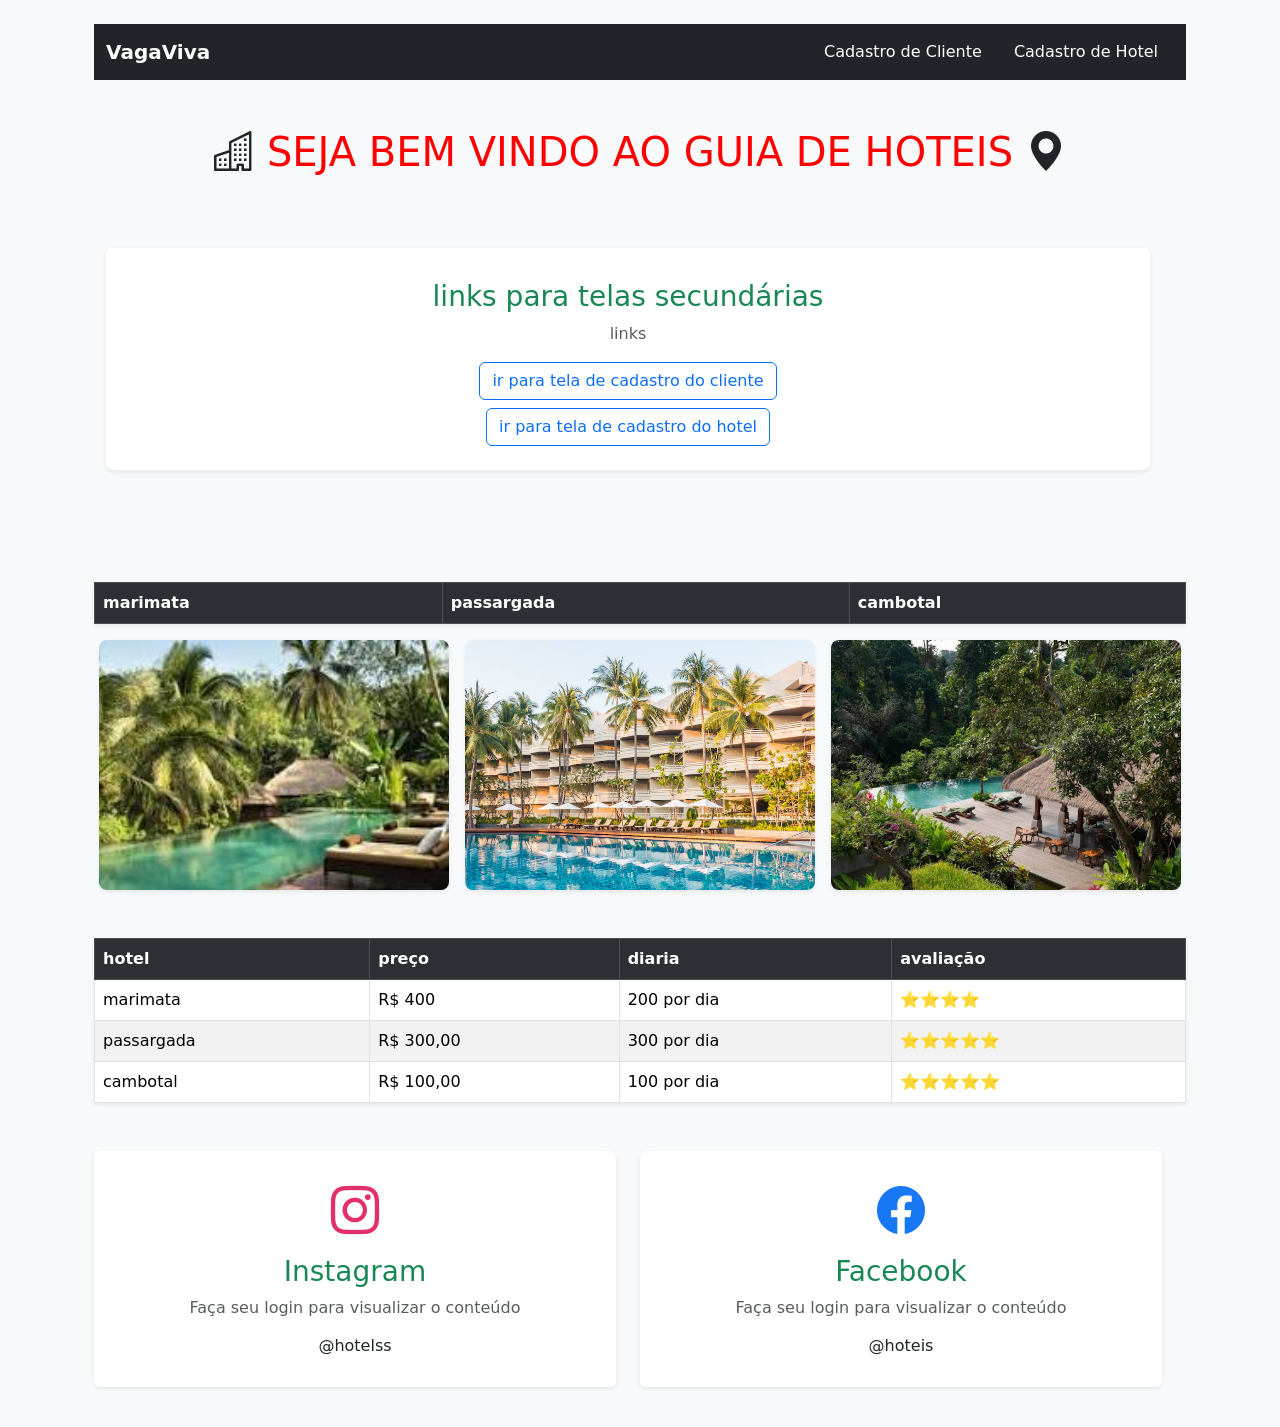
<file: index.html>
<!DOCTYPE html>
<html lang="pt-BR">

<head>
    <meta charset="UTF-8">
    <meta name="viewport" content="width=device-width, initial-scale=1.0">
    <title>Treino Bootstrap 01 - Cores e Botões</title>

    <link href="https://cdn.jsdelivr.net/npm/bootstrap@5.3.0/dist/css/bootstrap.min.css" rel="stylesheet">
    <link rel="stylesheet" href="https://cdn.jsdelivr.net/npm/bootstrap-icons@1.11.1/font/bootstrap-icons.css">

    <style>
        .img-padrao {
            width: 350px;
            height: 250px;
            object-fit: cover;
            border-radius: 8px;
        }
    </style>
</head>

<body class="container p-4 bg-light">
    <nav class="navbar navbar-dark bg-dark mb-4">
        <div class="container">
            <a class="navbar-brand fw-bold" href="">VagaViva</a>
            <ul class="nav">
                <li class="nav-item">
                    <a class="nav-link text-white" href="">Cadastro de Cliente</a>
                </li>
                <li class="nav-item">
                    <a class="nav-link text-white" href="">Cadastro de Hotel</a>
                </li>
            </ul>
        </div>
    </nav>


    <h1 style="text-align: center; color: red;" class="mt-5 mb-5">
        <i class="bi bi-buildings text-dark"></i> SEJA BEM VINDO AO GUIA DE HOTEIS <i
            class="bi bi-geo-alt-fill text-dark"></i>
    </h1>

    <div class="row w-100 mt-4">
        <div class="col-md-12 p-4 mb-3">
            <div class="card shadow-sm border-0 h-100">
                <div class="card-body text-center p-4">
                    <h3 class="card-title text-success mt-2">links para telas secundárias</h3>
                    <p class="card-text text-muted">links</p>
                    <a href="cadastrar_cliente.html" class="btn btn-outline-primary mb-2">ir para tela de cadastro do
                        cliente</a>
                    <br>
                    <a href="cadastro_hotel.html" class="btn btn-outline-primary">ir para tela de cadastro do hotel</a>
                </div>
            </div>
        </div>
    </div>

    <br><br><br>

    <table class="table table-striped table-hover table-bordered shadow-sm">
        <tr class="table-dark">
            <th>marimata</th>
            <th>passargada</th>
            <th>cambotal</th>
        </tr>
    </table>


    <div class="d-flex justify-content-center flex-wrap gap-3 mb-5">
        <img src="img/download.jpg" alt="Imagem 1" class="img-padrao shadow-sm">
        <img src="img/piscina-de-natacao_74190-1977.avif" alt="Imagem 2" class="img-padrao shadow-sm">
        <img src="img/imagesss.jpg" alt="Imagem 3" class="img-padrao shadow-sm">
    </div>


    <table class="table table-striped table-hover table-bordered shadow-sm mt-4">
        <tr class="table-dark">
            <th>hotel</th>
            <th>preço</th>
            <th>diaria</th>
            <th>avaliação</th>
        </tr>
        <tr>
            <td>marimata</td>
            <td>R$ 400</td>
            <td>200 por dia</td>
            <td>⭐⭐⭐⭐</td>
        </tr>
        <tr>
            <td>passargada</td>
            <td>R$ 300,00</td>
            <td>300 por dia</td>
            <td>⭐⭐⭐⭐⭐</td>
        </tr>
        <tr>
            <td>cambotal</td>
            <td>R$ 100,00</td>
            <td>100 por dia</td>
            <td>⭐⭐⭐⭐⭐</td>
        </tr>
    </table>



    <div class="row w-100 mt-5">
        <div class="col-md-6 mb-3">
            <div class="card shadow-sm border-0 h-100">
                <div class="card-body text-center p-4">
                    <i class="bi bi-instagram" style="font-size: 3rem; color: #E1306C;"></i>
                    <h3 class="card-title text-success mt-2">Instagram</h3>
                    <p class="card-text text-muted">Faça seu login para visualizar o conteúdo</p>
                    <h6>@hotelss</h6>
                </div>
            </div>
        </div>

        <div class="col-md-6 mb-3">
            <div class="card shadow-sm border-0 h-100">
                <div class="card-body text-center p-4">
                    <i class="bi bi-facebook" style="font-size: 3rem; color: #1877F2;"></i>
                    <h3 class="card-title text-success mt-2">Facebook</h3>
                    <p class="card-text text-muted">Faça seu login para visualizar o conteúdo</p>
                    <h6>@hoteis</h6>
                </div>
            </div>
        </div>
    </div>

    <script src="https://cdn.jsdelivr.net/npm/bootstrap@5.3.0/dist/js/bootstrap.bundle.min.js"></script>

</body>

</html>
</file>
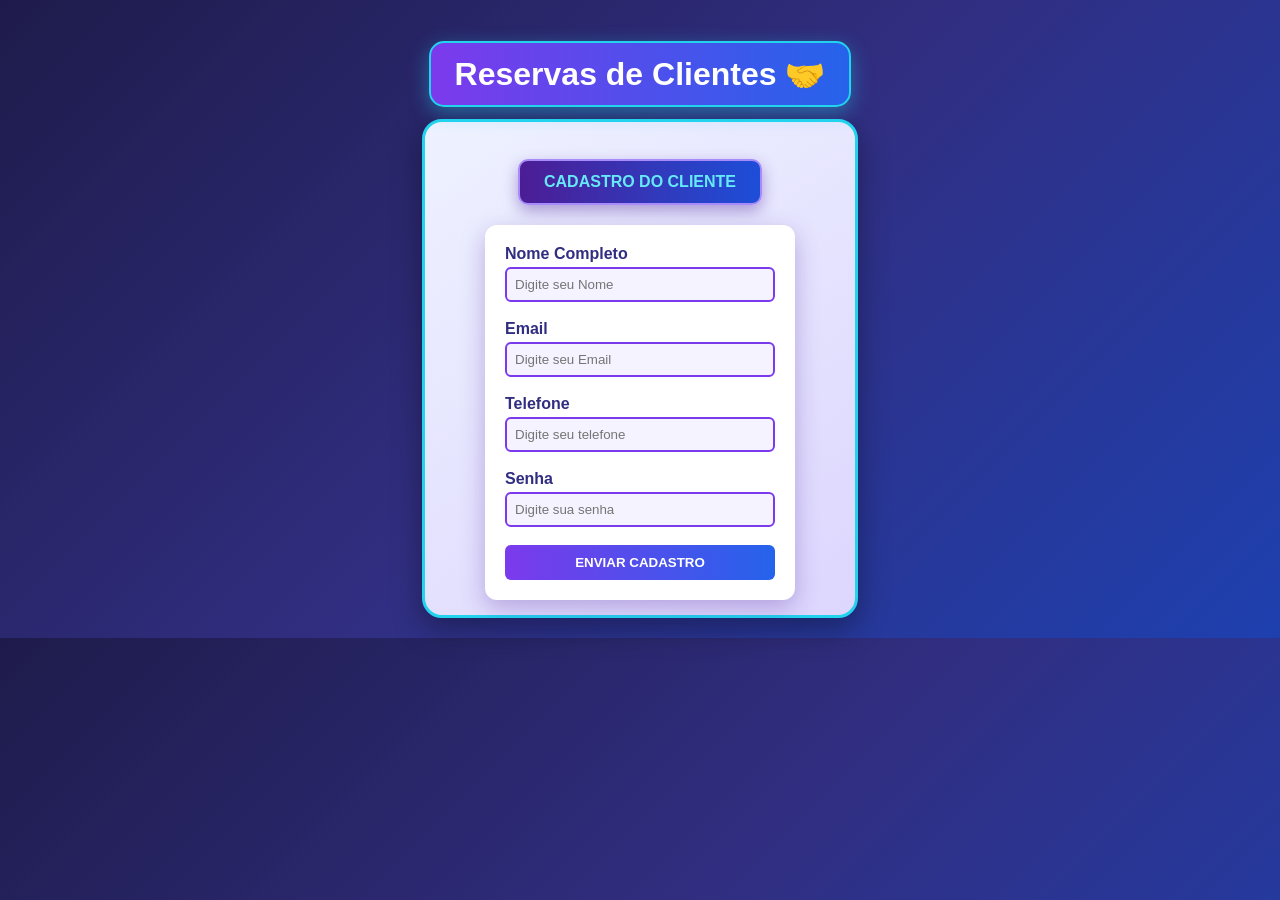
<file: cadastrar_cliente.html>
<!DOCTYPE html>
<html lang="">

<head>
    <meta charset="UTF-8">
    <meta name="viewport" content="width=device-width, initial-scale=1.0">
    <title>Primavera</title>
    <link rel="stylesheet" href="estilo.css/css.css">

    <style>
        .input {
            padding: 8px;
            width: 250px;
            border: 2px solid #7c3aed;
            border-radius: 6px;
            background-color: #f5f3ff;
            color: #1e1b4b;
        }

        .input:focus {
            outline: none;
            border-color: #06b6d4;
            background-color: #ecfeff;
        }

        .label {
            display: block;
            text-align: left;
            margin-bottom: 4px;
            font-weight: bold;
            color: #312e81;
        }

        .form {
            display: inline-block;
            text-align: left;
            background-color: #ffffff;
            padding: 20px;
            border-radius: 12px;
            box-shadow: 0px 8px 25px rgba(76, 29, 149, 0.3);
        }

        button {
            padding: 10px 15px;
            background: linear-gradient(90deg, #7c3aed, #2563eb);
            color: white;
            border: none;
            border-radius: 6px;
            cursor: pointer;
            width: 100%;
            font-weight: bold;
        }

        button:hover {
            background: linear-gradient(90deg, #6d28d9, #0891b2);
        }
    </style>
</head>

<body style="
    text-align: center;
    margin: 0;
    padding: 20px;
    background: linear-gradient(135deg, #1e1b4b, #312e81, #1e40af);
">

    <h1 style="
        background: linear-gradient(90deg, #7c3aed, #2563eb);
        border-radius: 15px;
        display: inline-block;
        padding: 12px 24px;
        border: 2px solid #22d3ee;
        box-shadow: 0px 6px 20px rgba(34, 211, 238, 0.4);
        margin-bottom: 12px;
        color: #ffffff;
    ">
        Reservas de Clientes 🤝
    </h1>

    <div style="
        border: 3px solid #22d3ee;
        background: linear-gradient(145deg, #eef2ff, #ddd6fe);
        padding: 15px;
        max-width: 400px;
        margin: 0 auto;
        border-radius: 20px;
        box-shadow: 0px 10px 30px rgba(0, 0, 0, 0.35);
    ">

        <h4 style="
            background: linear-gradient(90deg, #4c1d95, #1d4ed8);
            border-radius: 10px;
            display: inline-block;
            padding: 12px 24px;
            border: 2px solid #a78bfa;
            box-shadow: 0px 6px 15px rgba(76, 29, 149, 0.4);
            margin-bottom: 20px;
            color: #67e8f9;
        ">
            CADASTRO DO CLIENTE
        </h4>

        <form class="form" action="salvar_cliente.php" method="post">

            <label class="label" for="nome">Nome Completo</label>
            <input class="input" type="text" id="nome" name="nome" placeholder="Digite seu Nome" required>
            <br><br>

            <label class="label" for="email">Email</label>
            <input class="input" type="email" id="email" name="email" placeholder="Digite seu Email" required>
            <br><br>

            <label class="label" for="telefone">Telefone</label>
            <input class="input" type="number" id="telefone" name="telefone" placeholder="Digite seu telefone" required>
            <br><br>

            <label class="label" for="senha">Senha</label>
            <input class="input" type="password" id="senha" name="senha" placeholder="Digite sua senha" required>
            <br><br>

            <button type="submit">ENVIAR CADASTRO</button>

            <br>
        </form>

    </div>

</body>

</html>
</file>
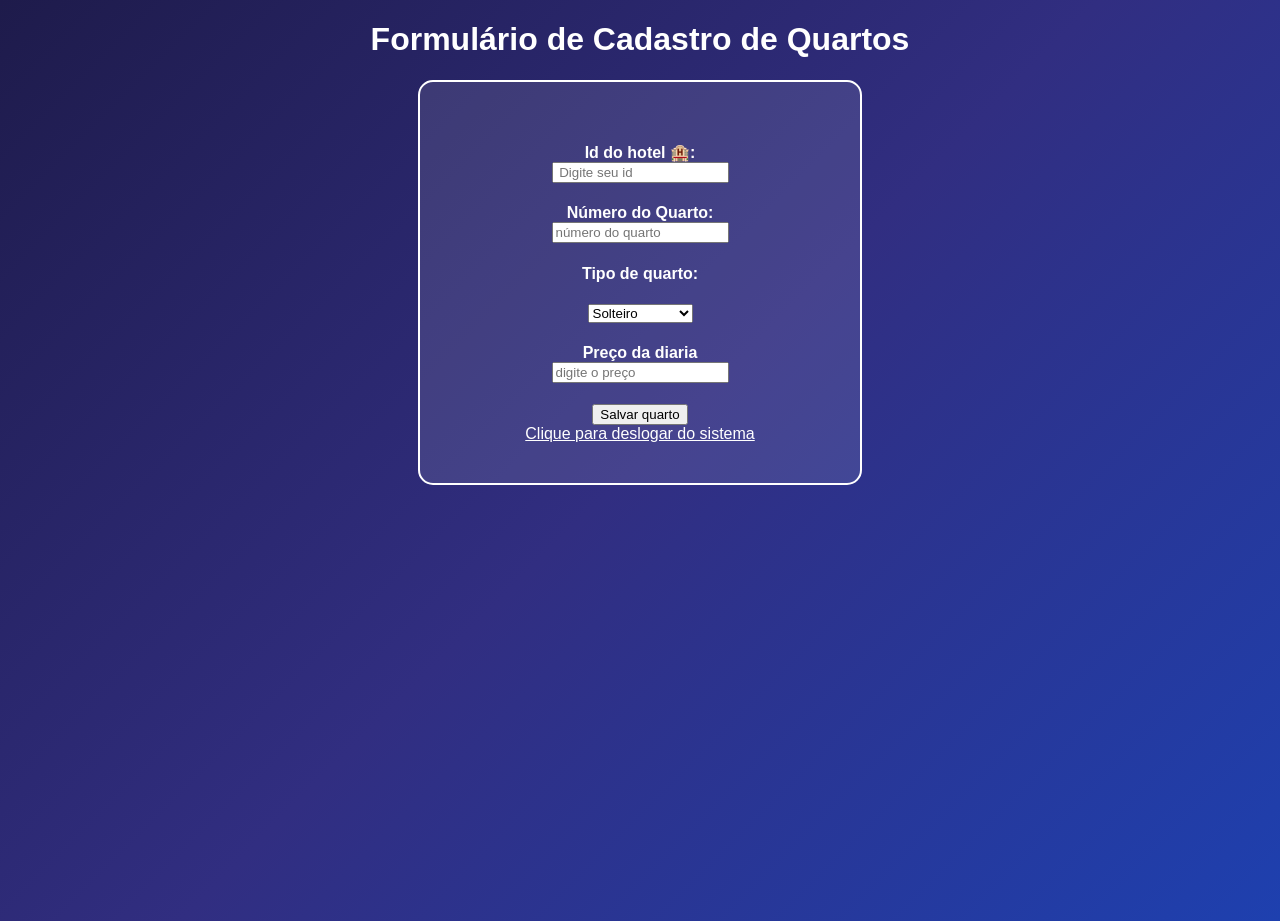
<file: cadastrar_quarto.html>
<!DOCTYPE html>
<html lang="pt-br">

<head>
    <meta charset="UTF-8">
    <meta name="viewport" content="width=device-width, initial-scale=1.0">
    <title>Document</title>

     <link rel="stylesheet" href="estilo.css/styleeeee.css">
</head>

<body style="text-align: center;">

    <h1 style="color: white;">Formulário de Cadastro de Quartos</h1>

    <form action="salvar_quarto.php" method="post">


        <h4>
            <label for="texto" style="color: white;">Id do hotel 🏨:</label><br>
            <input type="number" name="id_hotel" id="id_hotel" placeholder=" Digite seu id" required>
        </h4>

        <h4>
            <label for="cidade" style="color: white;">Número do Quarto:</label><br>
            <input type="text" name="numero_quarto" id="numero_quarto" placeholder="número do quarto" required>
        </h4>



        <h4 style="color: white;">Tipo de quarto:</h4>
        <select name="tipo_quarto" id="tipo_quarto">
            
            <option value="Solteiro">Solteiro </option>
            <option value="Casal">Casal </option>
            <option value="Suíte de Luxo">Suíte de Luxo </option>

        </select>


        <h4>
            <label for="cidade" style="color: white;">Preço da diaria</label><br>
            <input type="number" step="0.01" name="preco_diaria" id="preco_diaria" placeholder="digite o preço" required>
        </h4>

<button>Salvar quarto</button>
<br>
<a href="logout_hotel.php" style="color: white;">Clique para deslogar do sistema</a>


    </form>


</body>

</html>
</file>
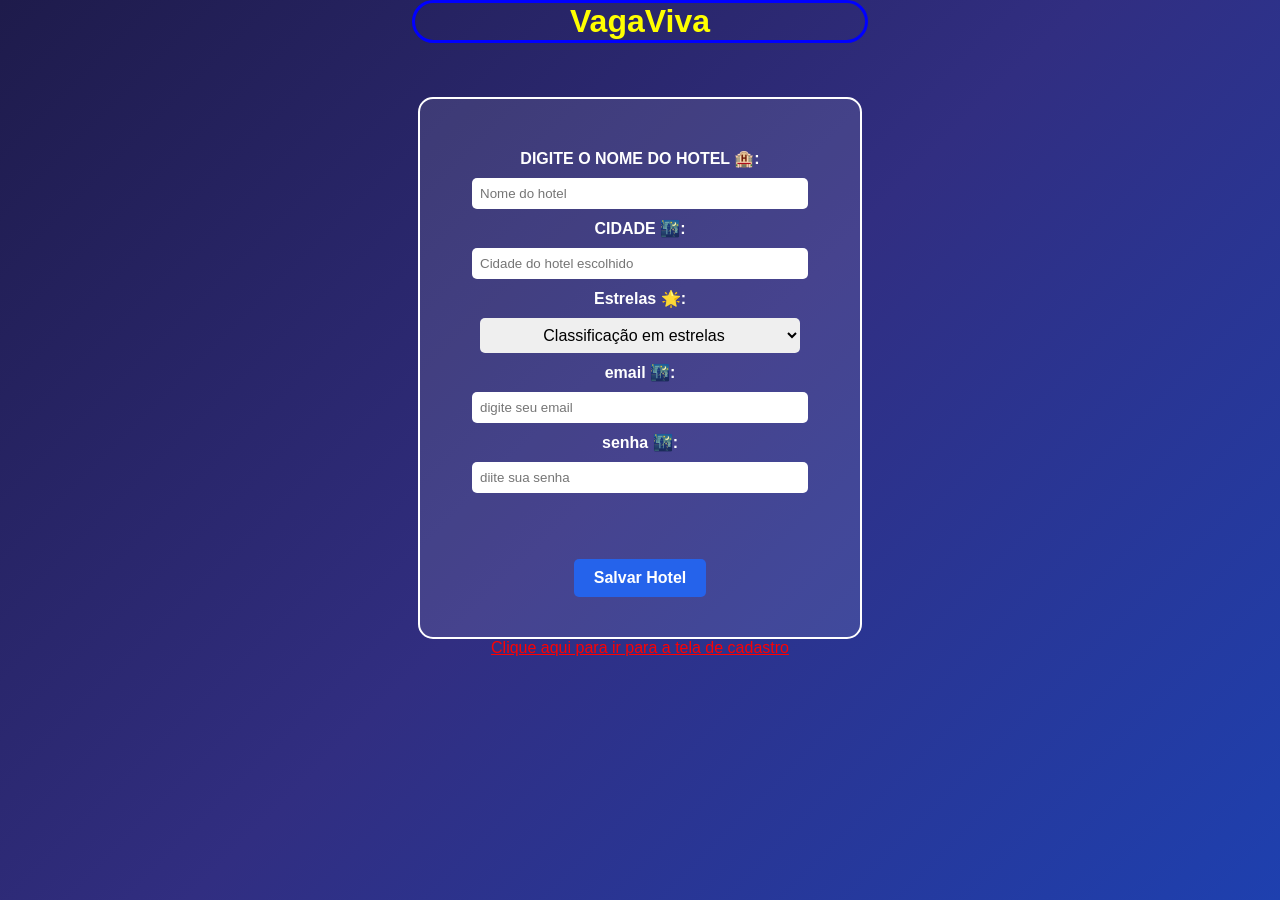
<file: cadastro_hotel.html>
<!DOCTYPE html>
<html lang="pt-BR">

<head>
    <meta charset="UTF-8">
    <meta name="viewport" content="width=device-width, initial-scale=1.0">
    <title>Hotel</title>
    <link rel="stylesheet" href="estilo.css/style4.css">
    <style>
        h1 {
            margin-top: 50px;
            color: yellow;
        }

        form {
            border: 2px solid #ffffff;
            border-radius: 15px;
            padding: 40px 20px;
            max-width: 400px;
            margin: 0 auto;
            background-color: rgba(255, 255, 255, 0.1);
        }

        h4 {
            color: #ffffff;
            margin: 10px 0;
            text-align: center;
        }

        input {
            padding: 8px;
            width: 80%;
            margin-top: 10px;
            border-radius: 5px;
            border: none;
        }

        select {
            text-align: center;
            padding: 8px;
            font-size: 16px;
            border-radius: 5px;
            border: none;
            width: 80%;
        }

        button {
            padding: 10px 20px;
            font-size: 16px;
            cursor: pointer;
            border-radius: 5px;
            border: none;
            background-color: #2563eb;
            color: white;
            margin-top: 20px;
            font-weight: bold;
            transform: scale(1);
            transition: all 0.3s ease;
        }

        button:hover {
            background-color: #1e1b4b;
            transform: scale(1.09);
            transition: all 0.3s ease;
        }
    </style>
</head>

<body>
    <h1 style="border: 3px solid blue;width:450px;margin: auto;border-radius: 60px;">VagaViva</h1>
    <br>
    <br>
    <br>
    <form action="salvar_hotel.php" method="post">


        <h4>
            <label for="texto">DIGITE O NOME DO HOTEL 🏨:</label><br>
            <input type="text" name="texto" id="texto" placeholder="Nome do hotel" required>
        </h4>

        <h4>
            <label for="cidade">CIDADE 🌃:</label><br>
            <input type="text" name="cidade" id="cidade" placeholder="Cidade do hotel escolhido" required>
        </h4>

        <h4>Estrelas 🌟:</h4>
        <select name="avaliacao" id="avaliacao">
            <option value="">Classificação em estrelas</option>
            <option value="1">⭐ </option>
            <option value="2">⭐⭐ </option>
            <option value="3">⭐⭐⭐ </option>
            <option value="4">⭐⭐⭐⭐ </option>
            <option value="5">⭐⭐⭐⭐⭐ </option>
        </select>

        <h4>
            <label for="cidade">email 🌃:</label><br>
            <input type="email" name="email" id="email" placeholder="digite seu email" required>
        </h4>


        <h4>
            <label for="cidade">senha 🌃:</label><br>
            <input type="password" name="senha" id="senha" placeholder="diite sua senha" required>
        </h4>





        <br><br>

        <button type="submit">Salvar Hotel</button>
        <br>
    </form>
    <a href="inde.html" style="color: red;">Clique aqui para ir para a tela de cadastro</a>


</body>

</html>
</file>
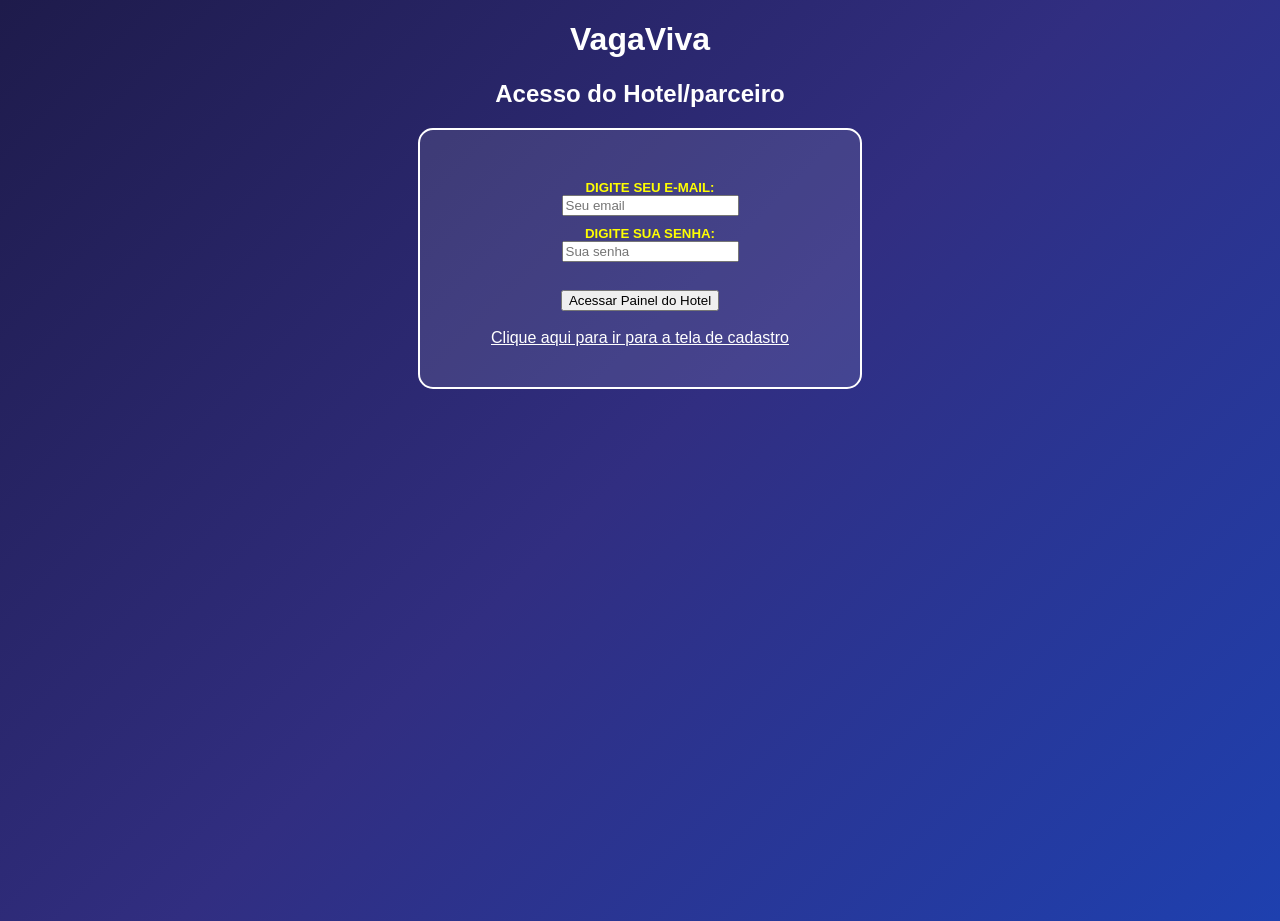
<file: login_hotel.html>
<!DOCTYPE html>
<html lang="pt-br">

<head>
    <meta charset="UTF-8">
    <meta name="viewport" content="width=device-width, initial-scale=1.0">
    <title>Document</title>

     <link rel="stylesheet" href="estilo.css/styleee.css">
</head>

<body style="text-align: center;">
    <h1>VagaViva</h1>
    <h2>Acesso do Hotel/parceiro</h2>


    <form action="autenticar_hotel.php" method="post">


        <h5 style="color: #312e81; margin: 10px 0; text-align: left; padding-left: 5%;text-align: center; color: yellow;">
            <label for="email">DIGITE SEU E-MAIL:</label><br>
            <input type="email" name="email" id="email" placeholder="Seu email" required>
        </h5>

        <h5 style="color: #312e81; margin: 10px 0; text-align: left; padding-left: 5%;text-align: center; color: yellow;">
            <label for="senha">DIGITE SUA SENHA:</label><br>
            <input type="password" name="senha" id="senha" placeholder="Sua senha" required>
        </h5>
        <br>
        <button type="submit" style="text-align: center;">Acessar Painel do Hotel</button>
        <br>
        <br>
       
        <a href="cadastro_hotel.html" style="color: white;">Clique aqui para ir para a tela de cadastro</a>
       
    </form>
</body>

</html>
</file>
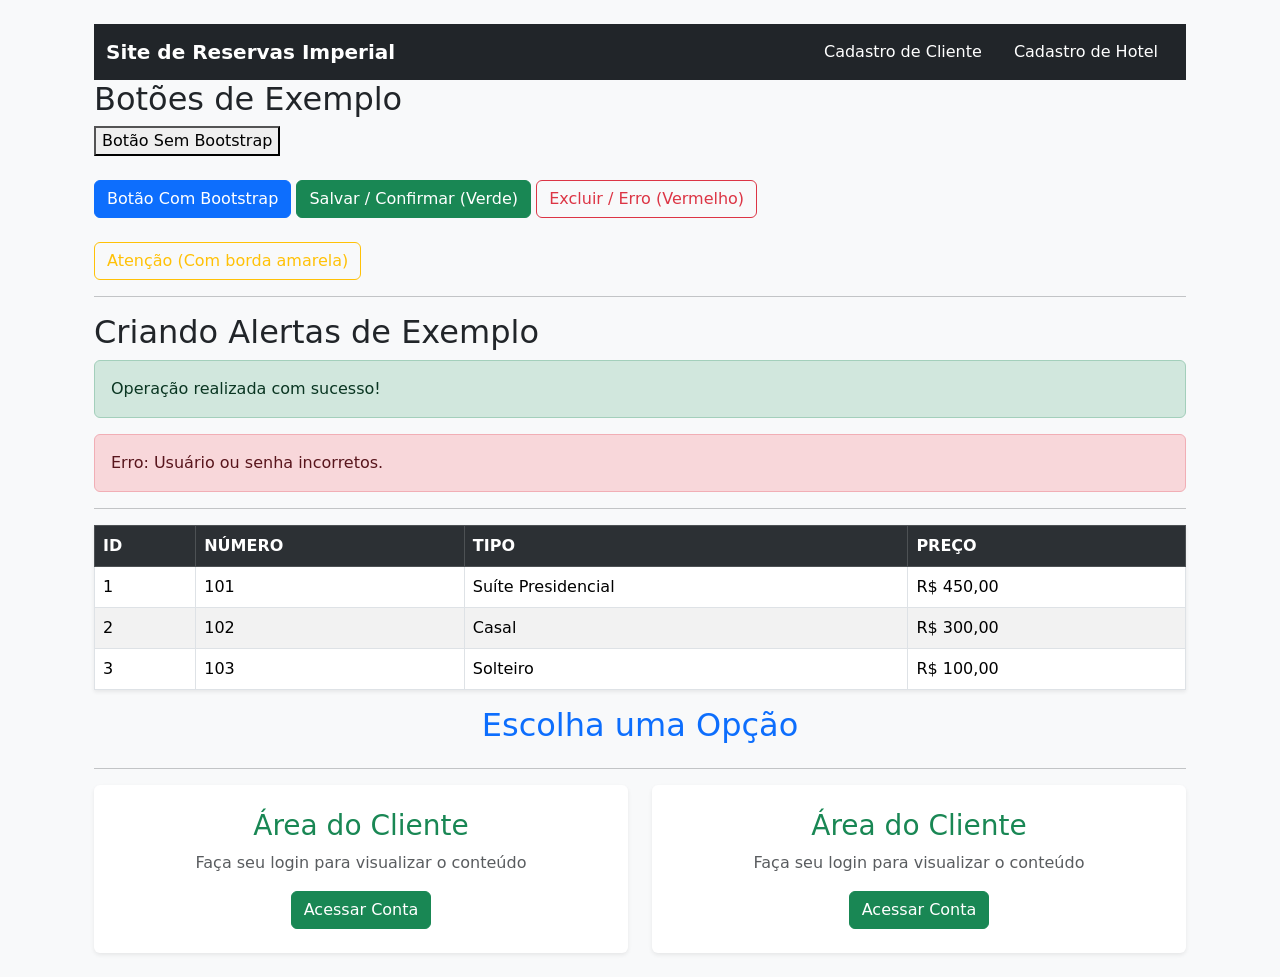
<file: treino_01.html>
<!DOCTYPE html>
<html lang="en">
<head>
    <meta charset="UTF-8">
    <meta name="viewport" content="width=device-width, initial-scale=1.0">
    <title>Treino Bootstrap 01 - Cores e Botões</title>
    <link href="https://cdn.jsdelivr.net/npm/bootstrap@5.3.0/dist/css/bootstrap.min.css" rel="stylesheet">
</head>
<body class="container p-4 bg-light">
    <nav class="navbar navbar-dark bg-dark">
        <div class="container">
            <a class="navbar-brand fw-bold" href="">Site de Reservas Imperial</a>
            <ul class="nav">
                <li class="nav-item">
                    <a class="nav-link text-white" href="">Cadastro de Cliente</a>
                </li>
                <li class="nav-item">
                    <a class="nav-link text-white" href="">Cadastro de Hotel</a>
                </li>
            </ul>
        </div>
    </nav>

    <h2>Botões de Exemplo</h2>
    <button>Botão Sem Bootstrap</button>
    <br><br>
    <button class="btn btn-primary">Botão Com Bootstrap</button>
    <button class="btn btn-success">Salvar / Confirmar (Verde)</button>
    <button class="btn btn-outline-danger">Excluir / Erro (Vermelho)</button>
    <br><br>
    <button class="btn btn-outline-warning">Atenção (Com borda amarela)</button>

    <hr>
    <h2>Criando Alertas de Exemplo</h2>
    <div class="alert alert-success">Operação realizada com sucesso!</div>
    <div class="alert alert-danger">Erro: Usuário ou senha incorretos.</div>

    <hr>
    <table class="table table-striped table-hover table-bordered shadow-sm">
        <tr class="table-dark">
            <th>ID</th>
            <th>NÚMERO</th>
            <th>TIPO</th>
            <th>PREÇO</th>
        </tr>
        <tr>
            <td>1</td>
            <td>101</td>
            <td>Suíte Presidencial</td>
            <td>R$ 450,00</td>
        </tr>
        <tr>
            <td>2</td>
            <td>102</td>
            <td>Casal</td>
            <td>R$ 300,00</td>
        </tr>
        <tr>
            <td>3</td>
            <td>103</td>
            <td>Solteiro</td>
            <td>R$ 100,00</td>
        </tr>
    </table>

    <h2 class="text-center mb-4 text-primary">Escolha uma Opção</h2>

    <hr>
    <div class="row">
        <div class="col-md-6">
            <div class="card shadow-sm border-0 h-100">
                <div class="card-body text-center p-4">
                    <h3 class="card-title text-success">Área do Cliente</h3>
                    <p class="card-text text-muted">Faça seu login para visualizar o conteúdo</p>
                    <a href="" class="btn btn-success">Acessar Conta</a>
                </div>
            </div>
        </div>
        <div class="col-md-6">
            <div class="card shadow-sm border-0 h-100">
                <div class="card-body text-center p-4">
                    <h3 class="card-title text-success">Área do Cliente</h3>
                    <p class="card-text text-muted">Faça seu login para visualizar o conteúdo</p>
                    <a href="" class="btn btn-success">Acessar Conta</a>
                </div>
            </div>
        </div>
    </div>
</body>

</html>
</file>
<file: estilo.css/css.css>
body{
    background-color: rgb(108, 26, 8);
    font-family: Arial, Helvetica, sans-serif;
}
</file>
<file: estilo.css/styleeeee.css>
body {
            text-align: center;
            font-family: Arial, sans-serif;
            background: linear-gradient(135deg, #1e1b4b, #312e81, #1e40af);
            color: white;
            min-height: 100vh;
            margin: 0;
        }

        form {
            border: 2px solid #ffffff;
            border-radius: 15px;
            padding: 40px 20px;
            max-width: 400px;
            margin: 0 auto;
            background-color: rgba(255, 255, 255, 0.1);
        }
</file>
<file: estilo.css/style4.css>
body {
            text-align: center;
            font-family: Arial, sans-serif;
            background: linear-gradient(135deg, #1e1b4b, #312e81, #1e40af);
            color: white;
            min-height: 100vh;
            margin: 0;
        }
</file>
<file: estilo.css/styleee.css>
body {
            text-align: center;
            font-family: Arial, sans-serif;
            background: linear-gradient(135deg, #1e1b4b, #312e81, #1e40af);
            color: white;
            min-height: 100vh;
            margin: 0;
        }

        form {
            border: 2px solid #ffffff;
            border-radius: 15px;
            padding: 40px 20px;
            max-width: 400px;
            margin: 0 auto;
            background-color: rgba(255, 255, 255, 0.1);
        }
</file>
